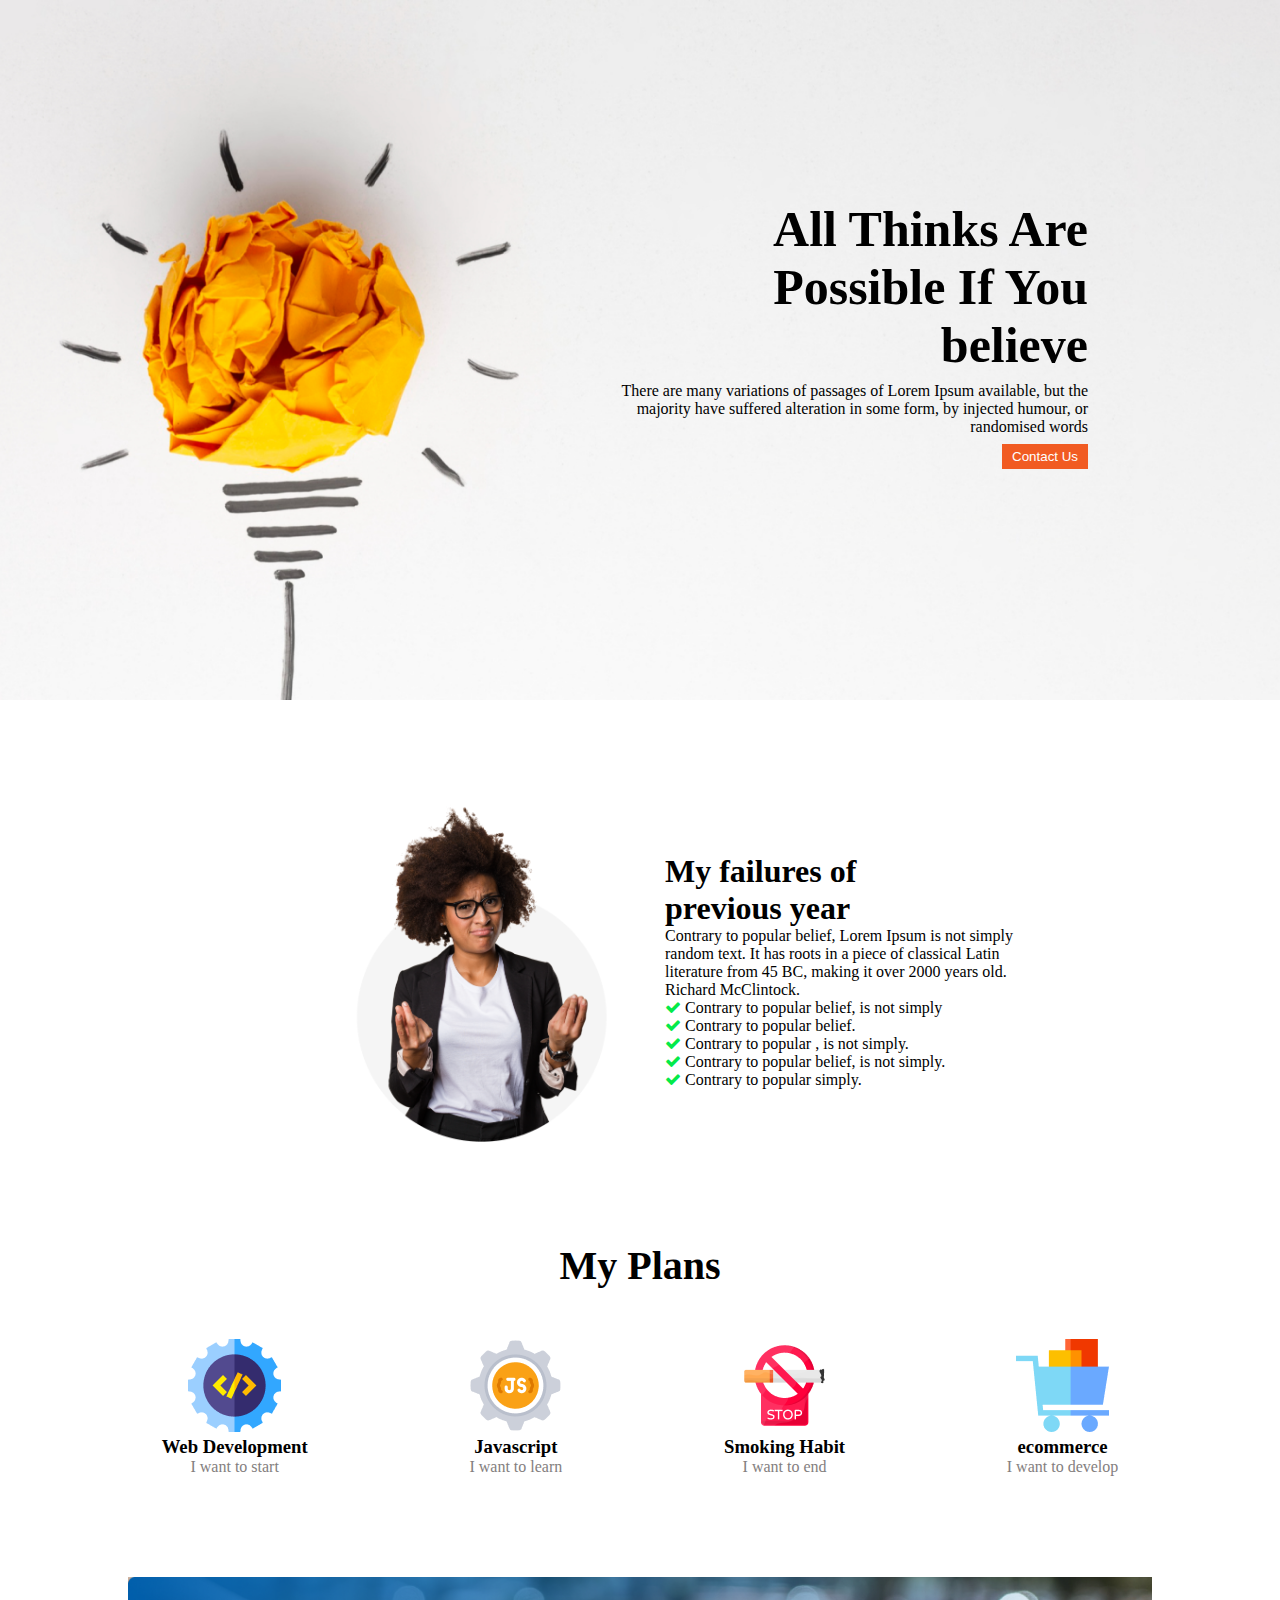
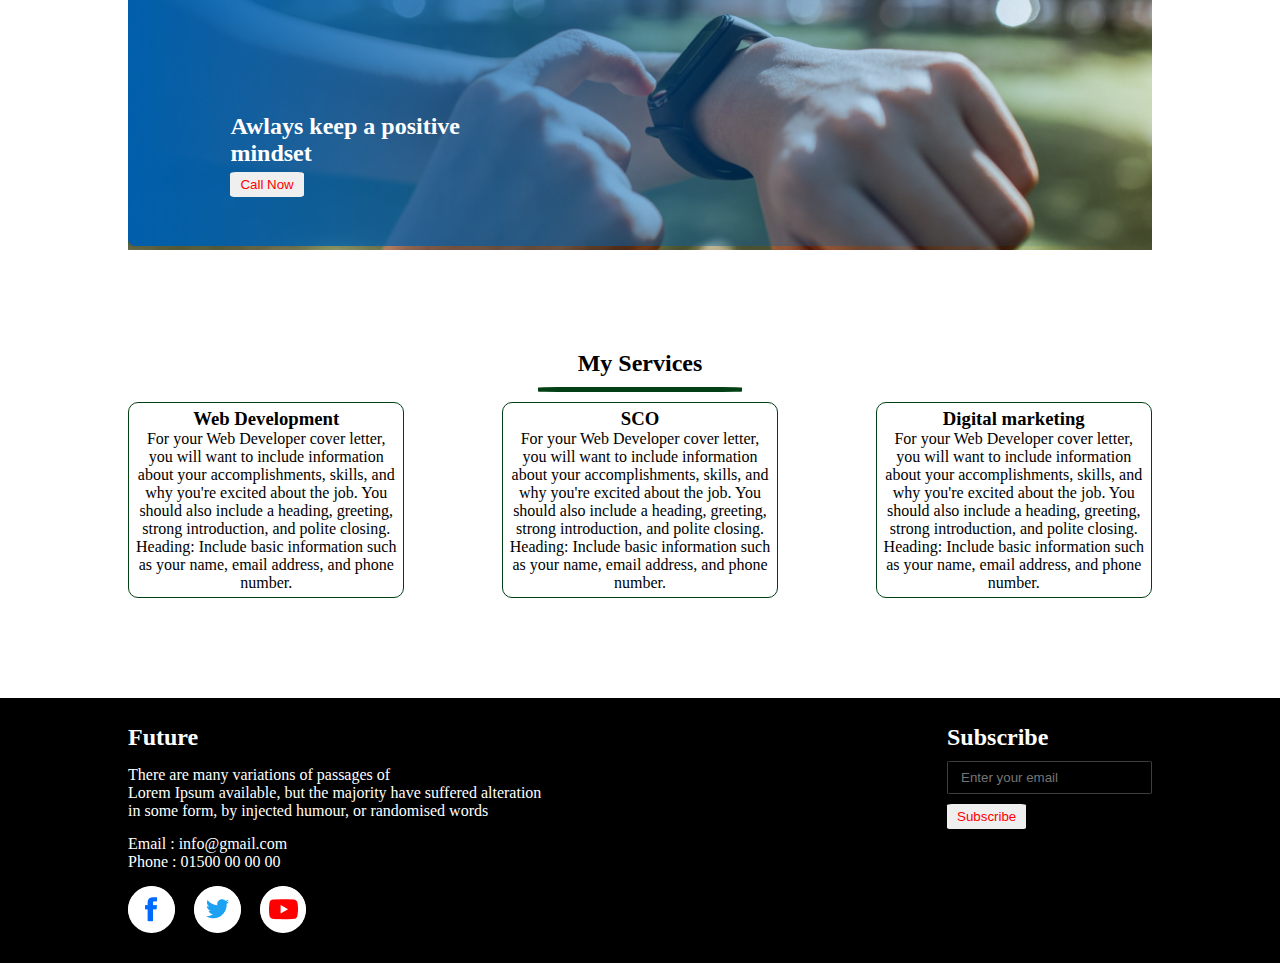
<file: index.html>
<!DOCTYPE html>
<html lang="en">

<head>
  <meta charset="UTF-8">
  <meta http-equiv="X-UA-Compatible" content="IE=edge">
  <meta name="viewport" content="width=device-width, initial-scale=1.0">
  <title>First Assintment</title>
  <link rel="stylesheet" href="https://cdnjs.cloudflare.com/ajax/libs/font-awesome/4.7.0/css/font-awesome.min.css">
  <link rel="stylesheet" href="./style.css">
</head>

<body>
  <main>
    <header class="container">
      <div class="banner">
        <h2 class="banner-title">All Thinks Are </br> Possible If You</br> believe</h2>
        <p class="banner-discription">There are many variations of passages of Lorem Ipsum available, but the majority
          have suffered alteration in some form, by injected humour, or randomised words</p>
        <button class="banner-btn">Contact Us</button>
      </div>
    </header>
    <!-- fancy section -->
    <section class="fancy">
      <div class="fancy-img">
        <img src="./images/person.png" alt="">
      </div>
      <div class="fancy-dis">
        <h1>My failures of </br> previous year</h1>
        <p>Contrary to popular belief, Lorem Ipsum is not simply random text. It has roots in a piece of classical Latin
          literature from 45 BC, making it over 2000 years old. Richard McClintock.</p>
        <div class="check-mark">
          <li class="fa fa-check"></li>
          <p>Contrary to popular belief, is not simply</p>
          <br>
          <li class="fa fa-check"></li>
          <p>Contrary to popular belief.</p>
          <br>
          <li class="fa fa-check"></li>
          <p>Contrary to popular , is not simply.</p>
          <br>
          <li class="fa fa-check"></li>
          <p>Contrary to popular belief, is not simply.</p>
          <br>
          <li class="fa fa-check"></li>
          <p>Contrary to popular simply.</p>
        </div>
      </div>
    </section>
    <!-- my plans -->
    <section class="palans-section">
      <h1 class="paln-titel">My Plans</h1>
      <div class="plans">
        <div class="plan-item">
          <img src="./images/icons/web.png" alt="">
          <h3>Web Development</h3>
          <p>I want to start</p>
        </div>
        <div class="plan-item">
          <img src="images/icons/js.png" alt="">
          <h3>Javascript</h3>
          <p>I want to learn</p>
        </div>
        <div class="plan-item">
          <img src="images/icons/smoke.png" alt="">
          <h3>Smoking Habit</h3>
          <p class="text-mute">I want to end</p>
        </div>
        <div class="plan-item">
          <img src="images/icons/ecom.png" alt="">
          <h3>ecommerce</h3>
          <p>I want to develop</p>
        </div>
      </div>
    </section>
    <section class="watch">
      <img src="./images/gradient1.png" alt="">
      <div class="watch-discript">
        <h2>Awlays keep a positive </br> mindset</h2>
        <button>Call Now</button>
      </div>
    </section>
    <!-- my service -->
    <section class="service">
      <h2 class="service-titel">My Services</h2>
      <hr>
      <div class="service-items">
        <div class="service-item">
          <h3>Web Development</h3>
          <p>For your Web Developer cover letter, you will want to include information about your accomplishments, skills, and why you're excited about the job. You should also include a heading, greeting, strong introduction, and polite closing. Heading: Include basic information such as your name, email address, and phone number.</p>
        </div>
        <div class="service-item">
          <h3>SCO</h3>
          <p>For your Web Developer cover letter, you will want to include information about your accomplishments, skills, and why you're excited about the job. You should also include a heading, greeting, strong introduction, and polite closing. Heading: Include basic information such as your name, email address, and phone number.</p>
        </div>
        <div class="service-item">
          <h3>Digital marketing</h3>
          <p>For your Web Developer cover letter, you will want to include information about your accomplishments, skills, and why you're excited about the job. You should also include a heading, greeting, strong introduction, and polite closing. Heading: Include basic information such as your name, email address, and phone number.</p>
        </div>
      </div>
    </section>
  </main>
  <footer>
    <div class="footer-container">
      <div class="Future">
        <h2>Future</h2>
        <p>
          There are many variations of passages of <br>Lorem Ipsum available, but the majority have suffered
          alteration<br> in some form, by injected humour, or randomised words
        </p>
        <div class="contact">
          <p>Email : info@gmail.com</p>
          <p>Phone : 01500 00 00 00</p>
        </div>
        <div class="social-icons">
          <img src="/images/icons/fb.png" alt="">
          <img src="/images/icons/twitter.png" alt="">
          <img src="/images/icons/youtube.png" alt="">
        </div>
      </div>
      <div class="subscribe">
        <h2>Subscribe</h2>
        <input type="text" placeholder="Enter your email">
        <br>
        <button>Subscribe</button>
      </div>
    </div>
  </footer>
</body>

</html>
</file>
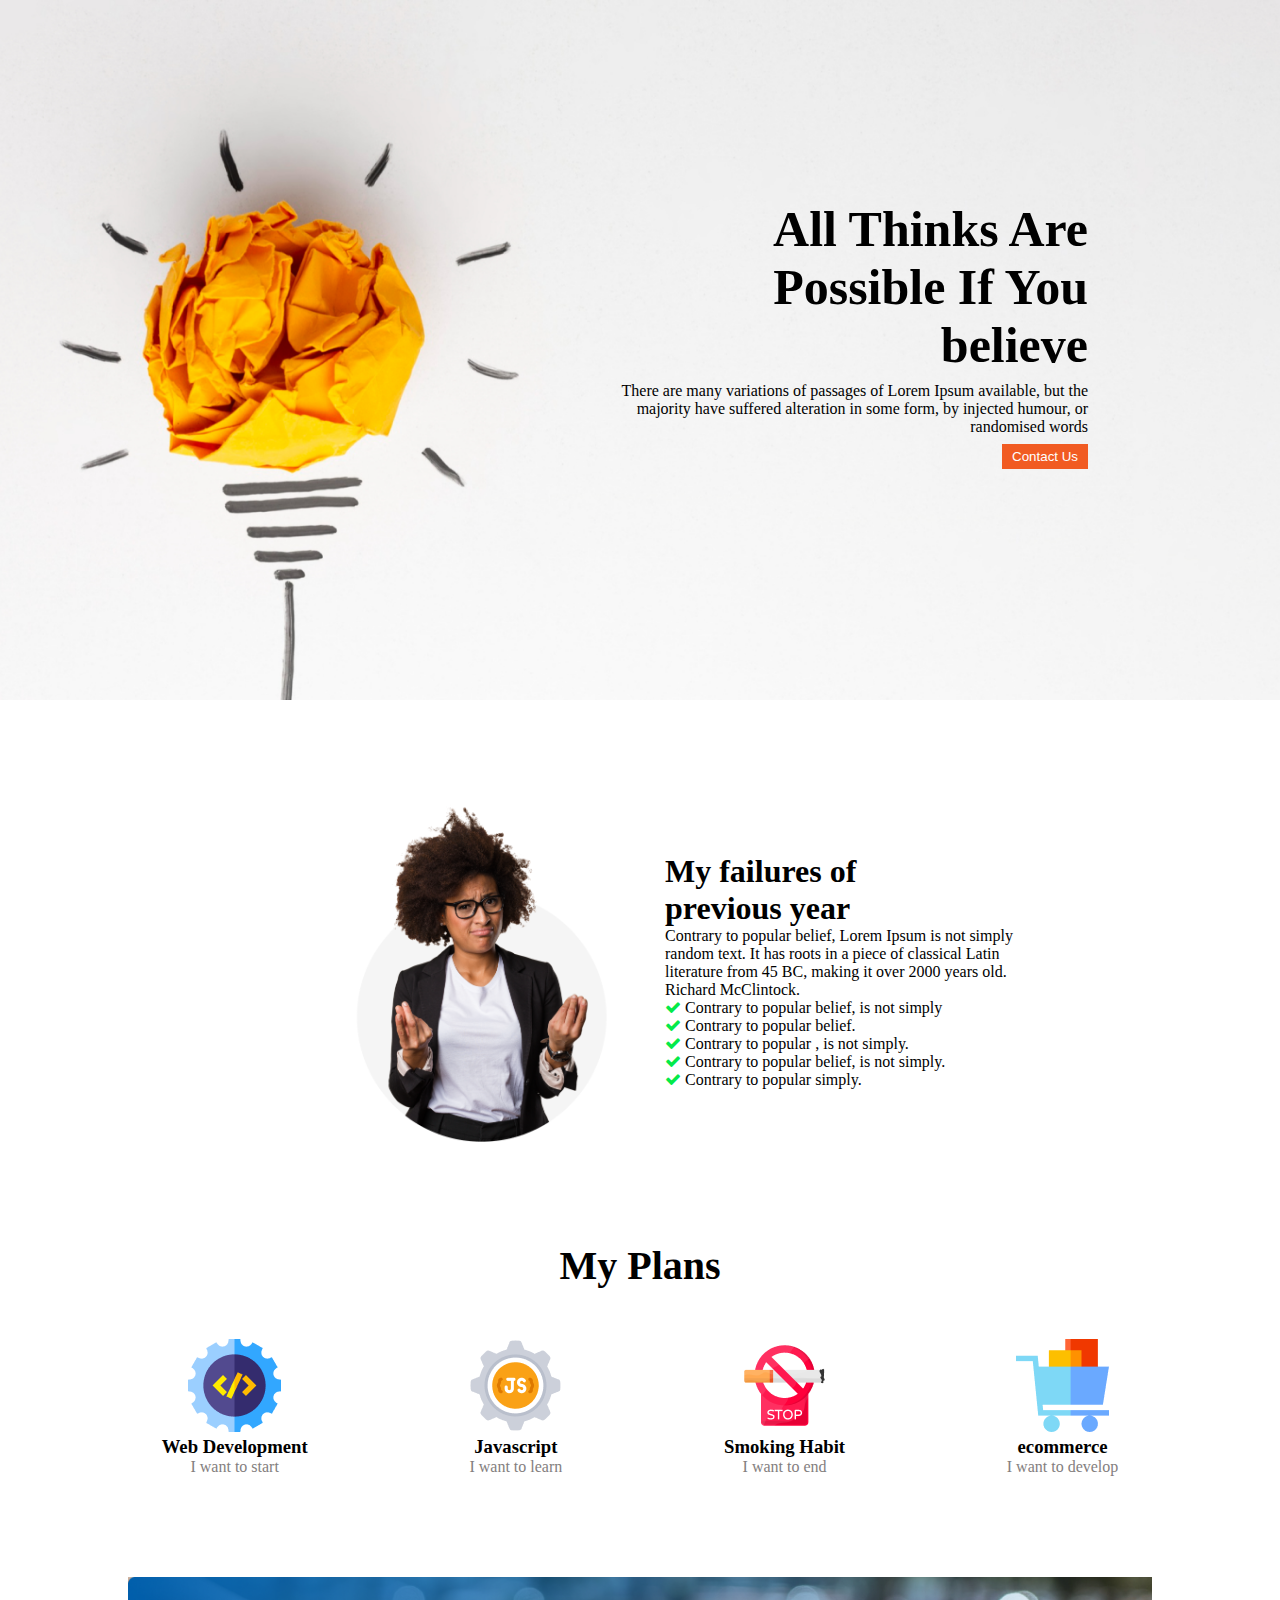
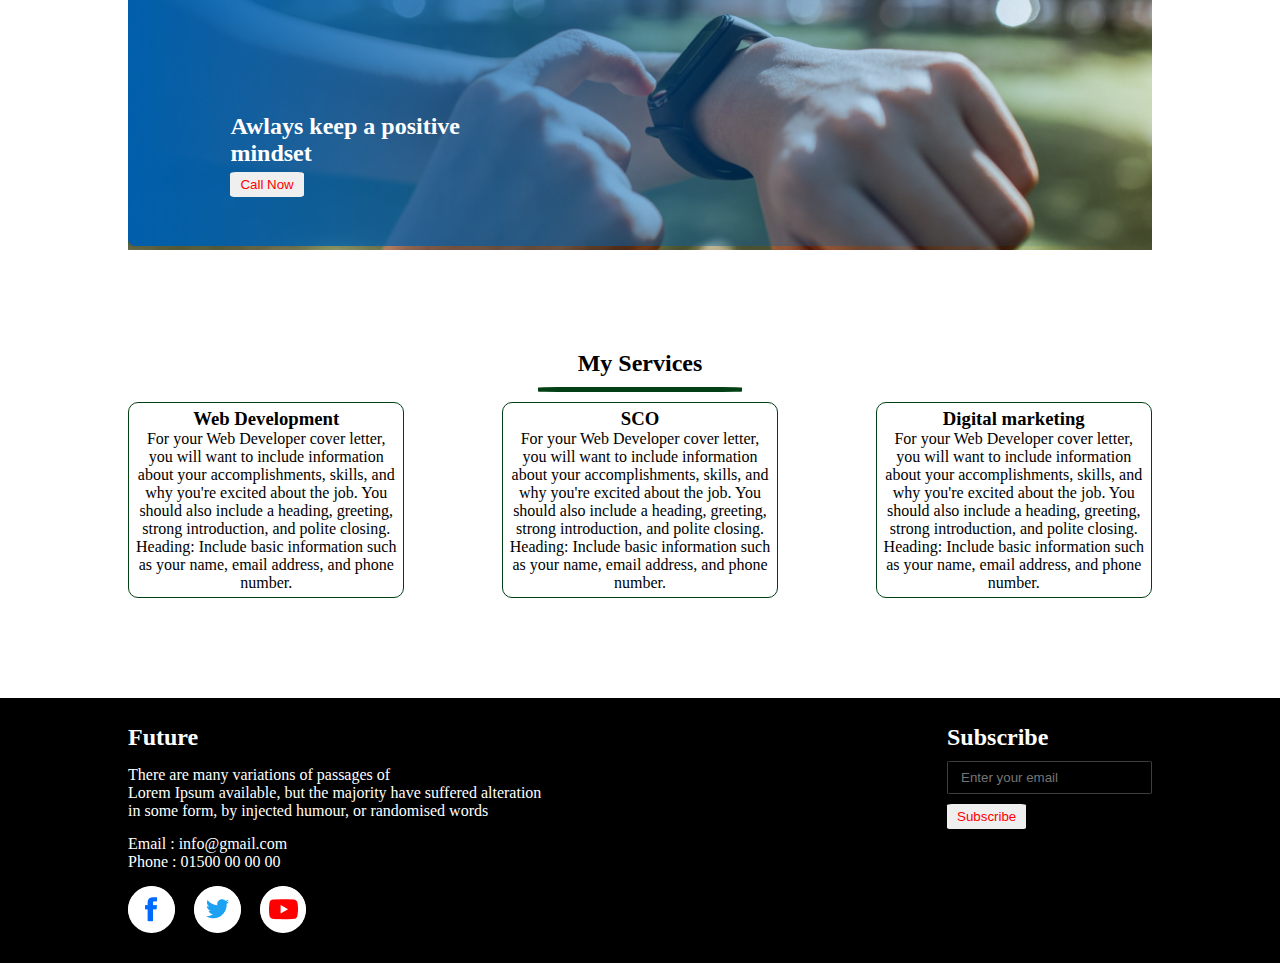
<file: imdex.html>
<!DOCTYPE html>
<html lang="en">

<head>
  <meta charset="UTF-8">
  <meta http-equiv="X-UA-Compatible" content="IE=edge">
  <meta name="viewport" content="width=device-width, initial-scale=1.0">
  <title>First Assintment</title>
  <link rel="stylesheet" href="https://cdnjs.cloudflare.com/ajax/libs/font-awesome/4.7.0/css/font-awesome.min.css">
  <link rel="stylesheet" href="/style.css">
</head>

<body>
  <main>
    <header class="container">
      <div class="banner">
        <h2 class="banner-title">All Thinks Are </br> Possible If You</br> believe</h2>
        <p class="banner-discription">There are many variations of passages of Lorem Ipsum available, but the majority
          have suffered alteration in some form, by injected humour, or randomised words</p>
        <button class="banner-btn">Contact Us</button>
      </div>
    </header>
    <!-- fancy section -->
    <section class="fancy">
      <div class="fancy-img">
        <img src="/images/person.png" alt="">
      </div>
      <div class="fancy-dis">
        <h1>My failures of </br> previous year</h1>
        <p>Contrary to popular belief, Lorem Ipsum is not simply random text. It has roots in a piece of classical Latin
          literature from 45 BC, making it over 2000 years old. Richard McClintock.</p>
        <div class="check-mark">
          <li class="fa fa-check"></li>
          <p>Contrary to popular belief, is not simply</p>
          <br>
          <li class="fa fa-check"></li>
          <p>Contrary to popular belief.</p>
          <br>
          <li class="fa fa-check"></li>
          <p>Contrary to popular , is not simply.</p>
          <br>
          <li class="fa fa-check"></li>
          <p>Contrary to popular belief, is not simply.</p>
          <br>
          <li class="fa fa-check"></li>
          <p>Contrary to popular simply.</p>
        </div>
      </div>
    </section>
    <!-- my plans -->
    <section class="palans-section">
      <h1 class="paln-titel">My Plans</h1>
      <div class="plans">
        <div class="plan-item">
          <img src="images/icons/web.png" alt="">
          <h3>Web Development</h3>
          <p>I want to start</p>
        </div>
        <div class="plan-item">
          <img src="images/icons/js.png" alt="">
          <h3>Javascript</h3>
          <p>I want to learn</p>
        </div>
        <div class="plan-item">
          <img src="images/icons/smoke.png" alt="">
          <h3>Smoking Habit</h3>
          <p class="text-mute">I want to end</p>
        </div>
        <div class="plan-item">
          <img src="images/icons/ecom.png" alt="">
          <h3>ecommerce</h3>
          <p>I want to develop</p>
        </div>
      </div>
    </section>
    <section class="watch">
      <img src="/images/gradient1.png" alt="">
      <div class="watch-discript">
        <h2>Awlays keep a positive </br> mindset</h2>
        <button>Call Now</button>
      </div>
    </section>
    <!-- my service -->
    <section class="service">
      <h2 class="service-titel">My Services</h2>
      <hr>
      <div class="service-items">
        <div class="service-item">
          <h3>Web Development</h3>
          <p>For your Web Developer cover letter, you will want to include information about your accomplishments, skills, and why you're excited about the job. You should also include a heading, greeting, strong introduction, and polite closing. Heading: Include basic information such as your name, email address, and phone number.</p>
        </div>
        <div class="service-item">
          <h3>SCO</h3>
          <p>For your Web Developer cover letter, you will want to include information about your accomplishments, skills, and why you're excited about the job. You should also include a heading, greeting, strong introduction, and polite closing. Heading: Include basic information such as your name, email address, and phone number.</p>
        </div>
        <div class="service-item">
          <h3>Digital marketing</h3>
          <p>For your Web Developer cover letter, you will want to include information about your accomplishments, skills, and why you're excited about the job. You should also include a heading, greeting, strong introduction, and polite closing. Heading: Include basic information such as your name, email address, and phone number.</p>
        </div>
      </div>
    </section>
  </main>
  <footer>
    <div class="footer-container">
      <div class="Future">
        <h2>Future</h2>
        <p>
          There are many variations of passages of <br>Lorem Ipsum available, but the majority have suffered
          alteration<br> in some form, by injected humour, or randomised words
        </p>
        <div class="contact">
          <p>Email : info@gmail.com</p>
          <p>Phone : 01500 00 00 00</p>
        </div>
        <div class="social-icons">
          <img src="/images/icons/fb.png" alt="">
          <img src="/images/icons/twitter.png" alt="">
          <img src="/images/icons/youtube.png" alt="">
        </div>
      </div>
      <div class="subscribe">
        <h2>Subscribe</h2>
        <input type="text" placeholder="Enter your email">
        <br>
        <button>Subscribe</button>
      </div>
    </div>
  </footer>
</body>

</html>
</file>
<file: style.css>
* {
    margin: 0;
    padding: 0;
    box-sizing: border-box;
}

/* banner section */
.container {
    background-image: url("./images/banner/banner1.png");
    background-position: center;
    background-repeat: no-repeat;
    background-size: cover;
    height: 700px;
}

.banner {
    float: right;
    width: 500px;
    margin-top: 200px;
    margin-right: 15%;
}

.banner-title {
    text-align: right;
    font-size: 50px;
    font-weight: bold;
}

.banner-discription {
    text-align: right;
    margin-top: 8px;
}

.banner-btn {
    float: right;
    background-color: #F15B22;
    border: none;
    color: #ffff;
    padding: 5px 10px;
    margin-top: 8px;
}

/* fancy section */
.fancy {
    display: flex;
    justify-content: center;
    align-items: center;
    margin-top: 100px;
}

.fancy-img {
    width: 30%;
}

.fancy-img img {
    width: 70%;
    float: right;
}

.fancy-img {
    width: 30%;
}

.fancy-dis {
    margin-left: 50px;
    width: 30%;
}

.fa-check {

    color: #04ea49;
}

.check-mark p {
    display: inline;
}

/* plans css  */
.paln-titel {
    text-align: center;
    margin-top: 100px;
    margin-bottom: -50px;
    font-size: 40px;
}

.plans {
    display: flex;
    justify-content: space-evenly;
    margin: 100px 0;
}

.plan-item {
    text-align: center;
}

.plan-item p {
    color: #837e7e;
}

/* my service */
.service {
    width: 80%;
    margin: auto;
}

.service-titel {
    text-align: center;
    margin-top: 100px;
    margin-bottom: 10px;
}

hr {
    width: 20%;
    margin: auto;
    height: 5px;
    background-color: #013f14;
    border: none;
    border-radius: 10%;
}

.service-items {
    display: flex;
    justify-content: space-between;
    margin-top: 10px;
}

.service-item {
    width: 27%;
    border: 1px solid #013f14;
    padding: 5px;
    border-radius: 10px;
    text-align: center;
}

/* hand section */
.watch {
    background-image: url("./images/watch.png");
    width: 80%;
    height: 8%;
    /* You must set a specified height */
    background-position: center;
    /* Center the image */
    background-repeat: no-repeat;
    /* Do not repeat the image */
    background-size: cover;
    /* Resize the background image to cover the entire container */
    margin: auto;
    position: relative;
}

.watch img {
    height: 100%;
    width: 100%;
    padding: 0;
    margin: 0;
}

.watch-discript {
    position: absolute;
    top: 50%;
    left: 10%;
    color: #ffff;

}

.watch-discript button {
    padding: 5px 10px;
    border: none;
    color: red;
    border-radius: 8%;
    margin-top: 2%;
}

/* Future */
footer {
    background-color: black;
    padding: 2% 0;
    margin-top: 100px;
}

.footer-container {
    width: 80%;
    display: flex;
    justify-content: space-between;
    color: white;
    margin: auto;
}

.Future p {
    margin: 15px 0;
}

.contact p {
    margin: 0;
    padding: 0;
}

.social-icons {
    margin-top: 15px;
}

.social-icons img {
    background-color: #ffff;
    border-radius: 50%;
    margin-right: 15px;
}

.subscribe input {
    border: 1px solid rgb(62, 62, 62);
    border-radius: 3%;
    padding: 8px 13px;
    margin: 10px 0;
    background-color: black;
}

.subscribe button {
    border: none;
    padding: 5px 10px;
    color: red;
    border-radius: 6%;
}
</file>
